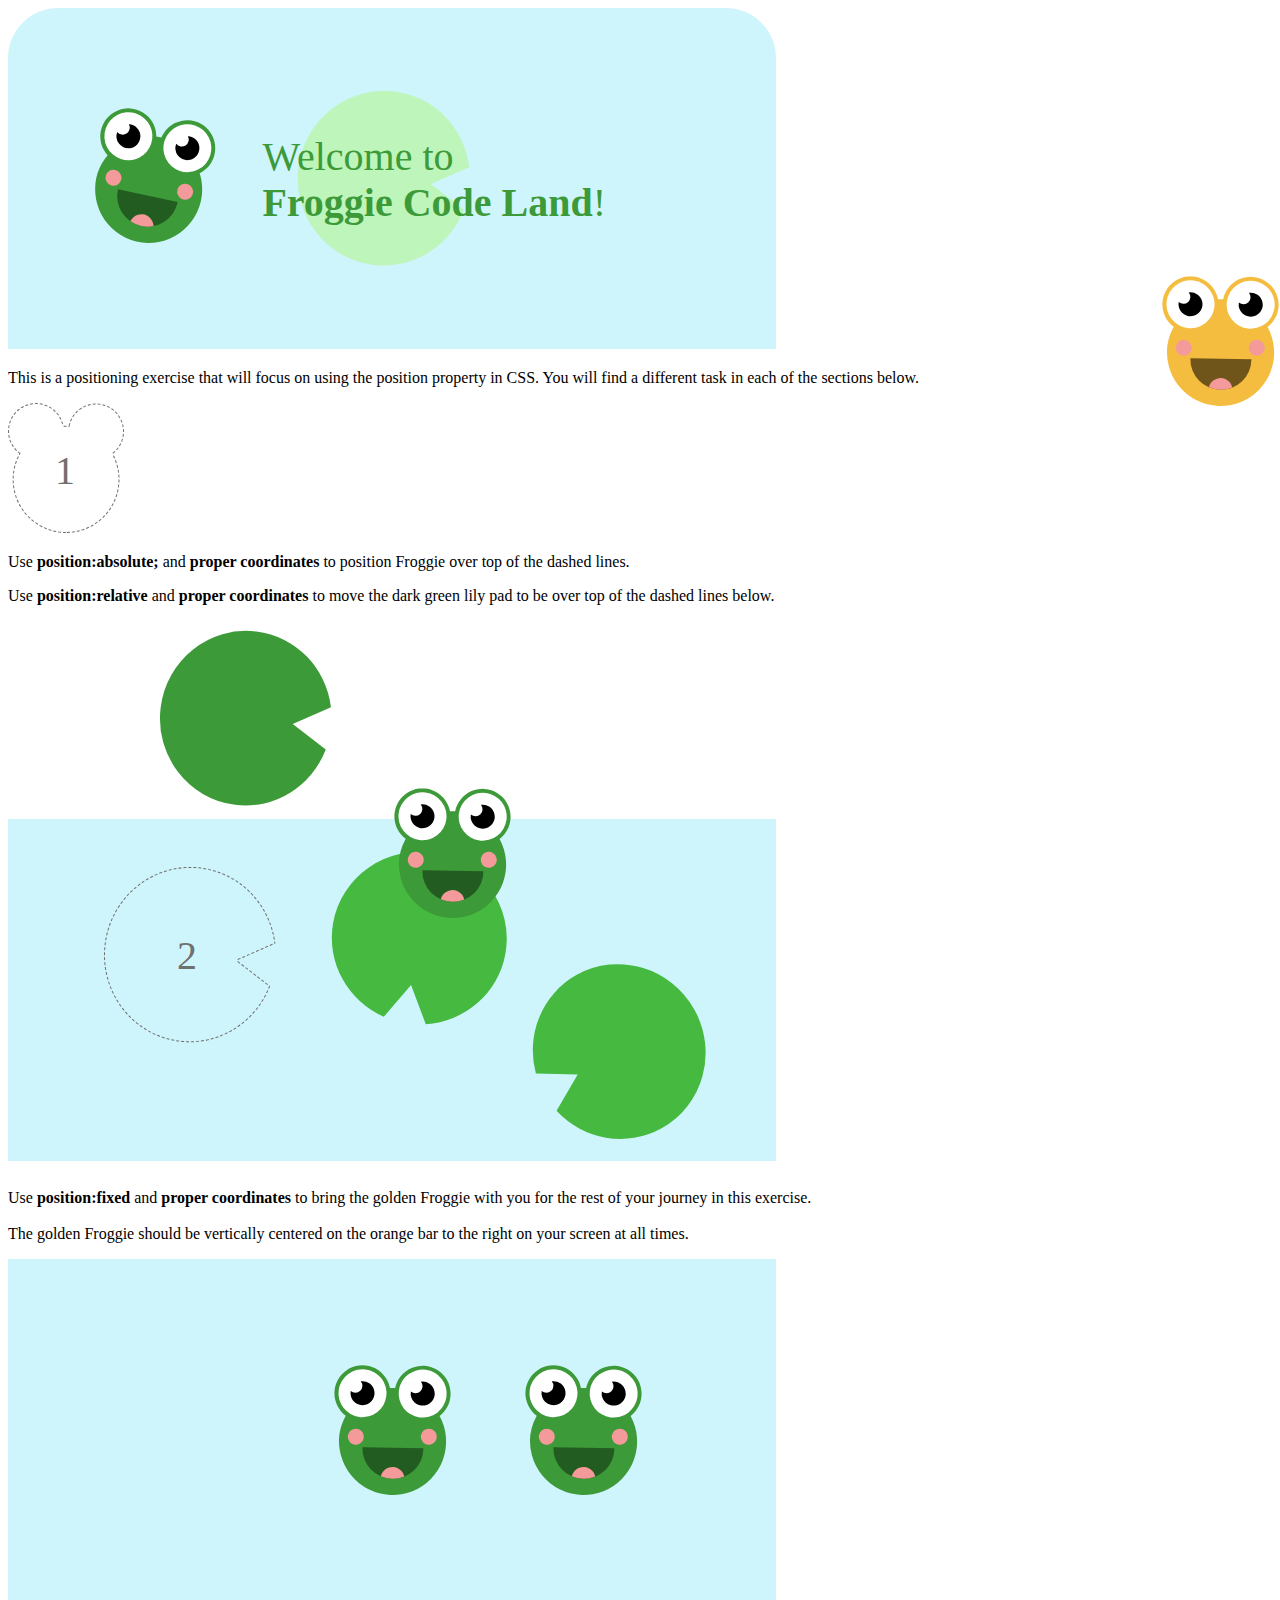
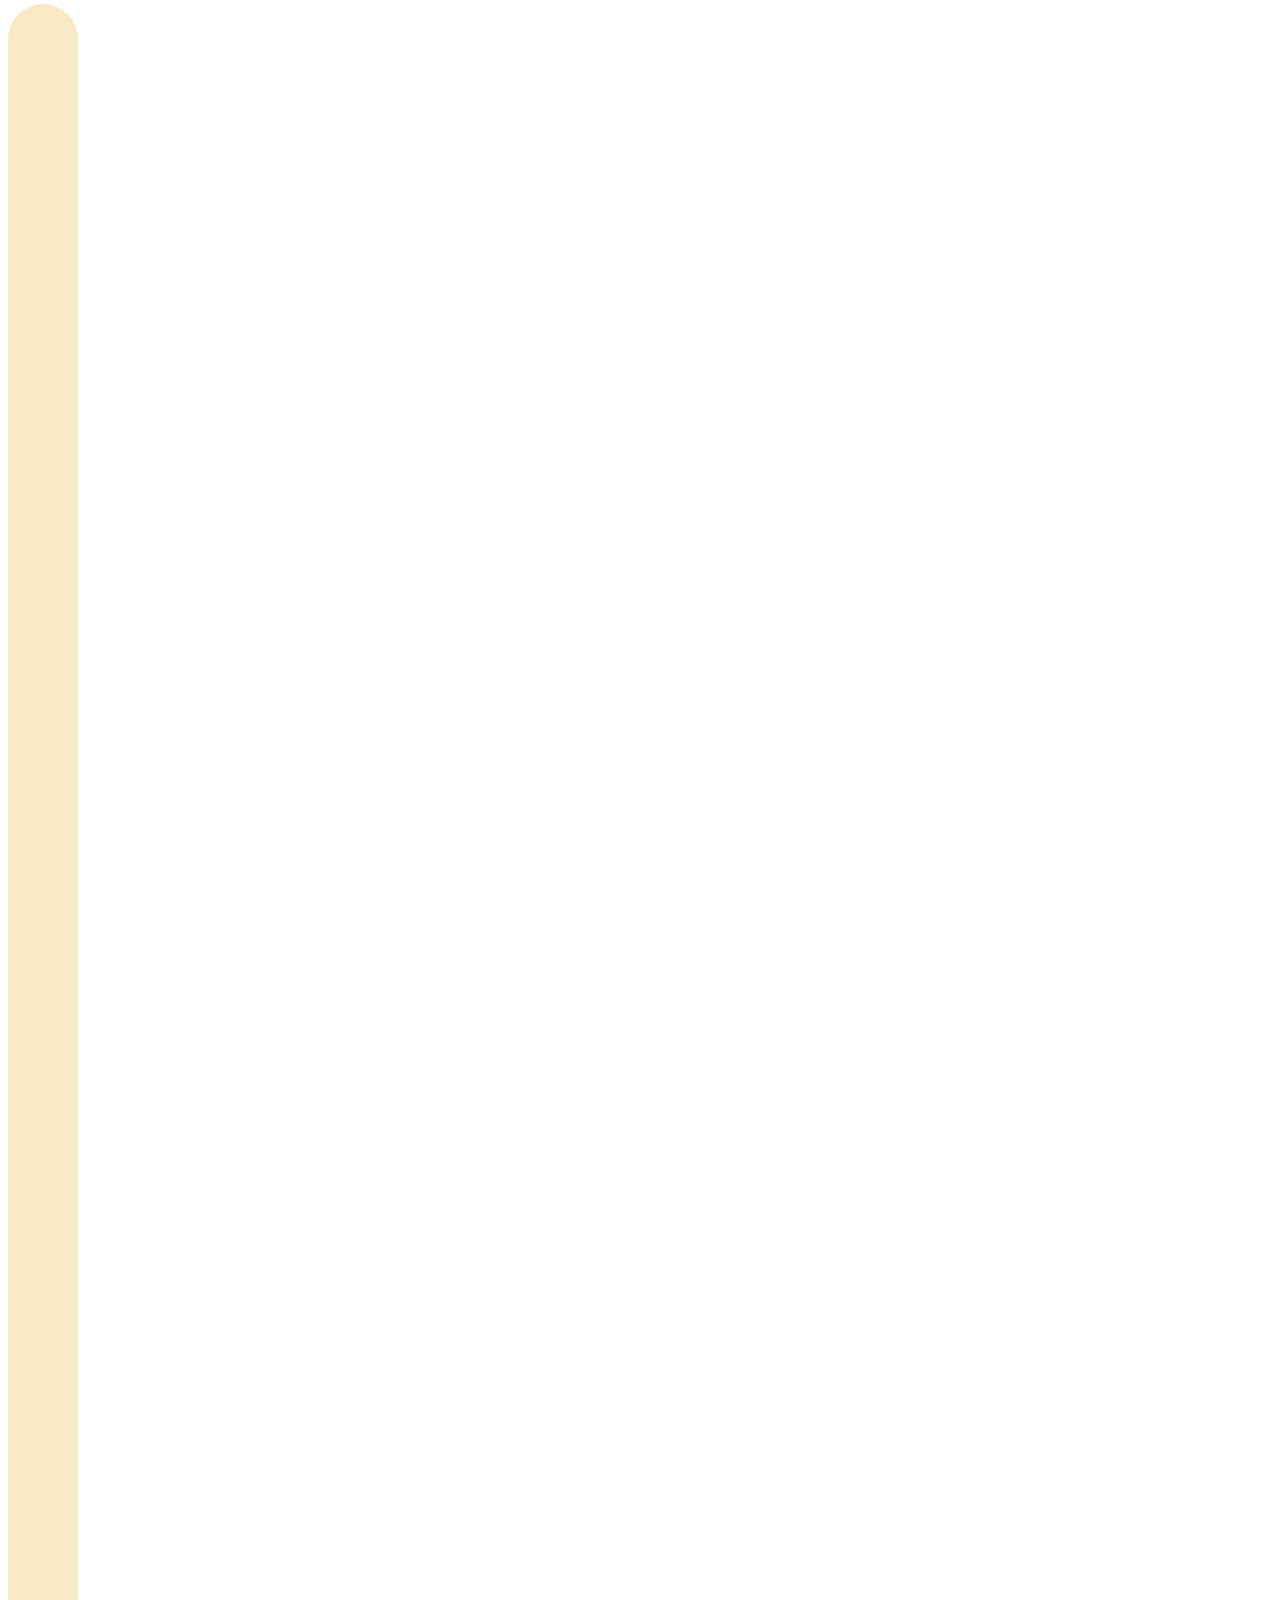
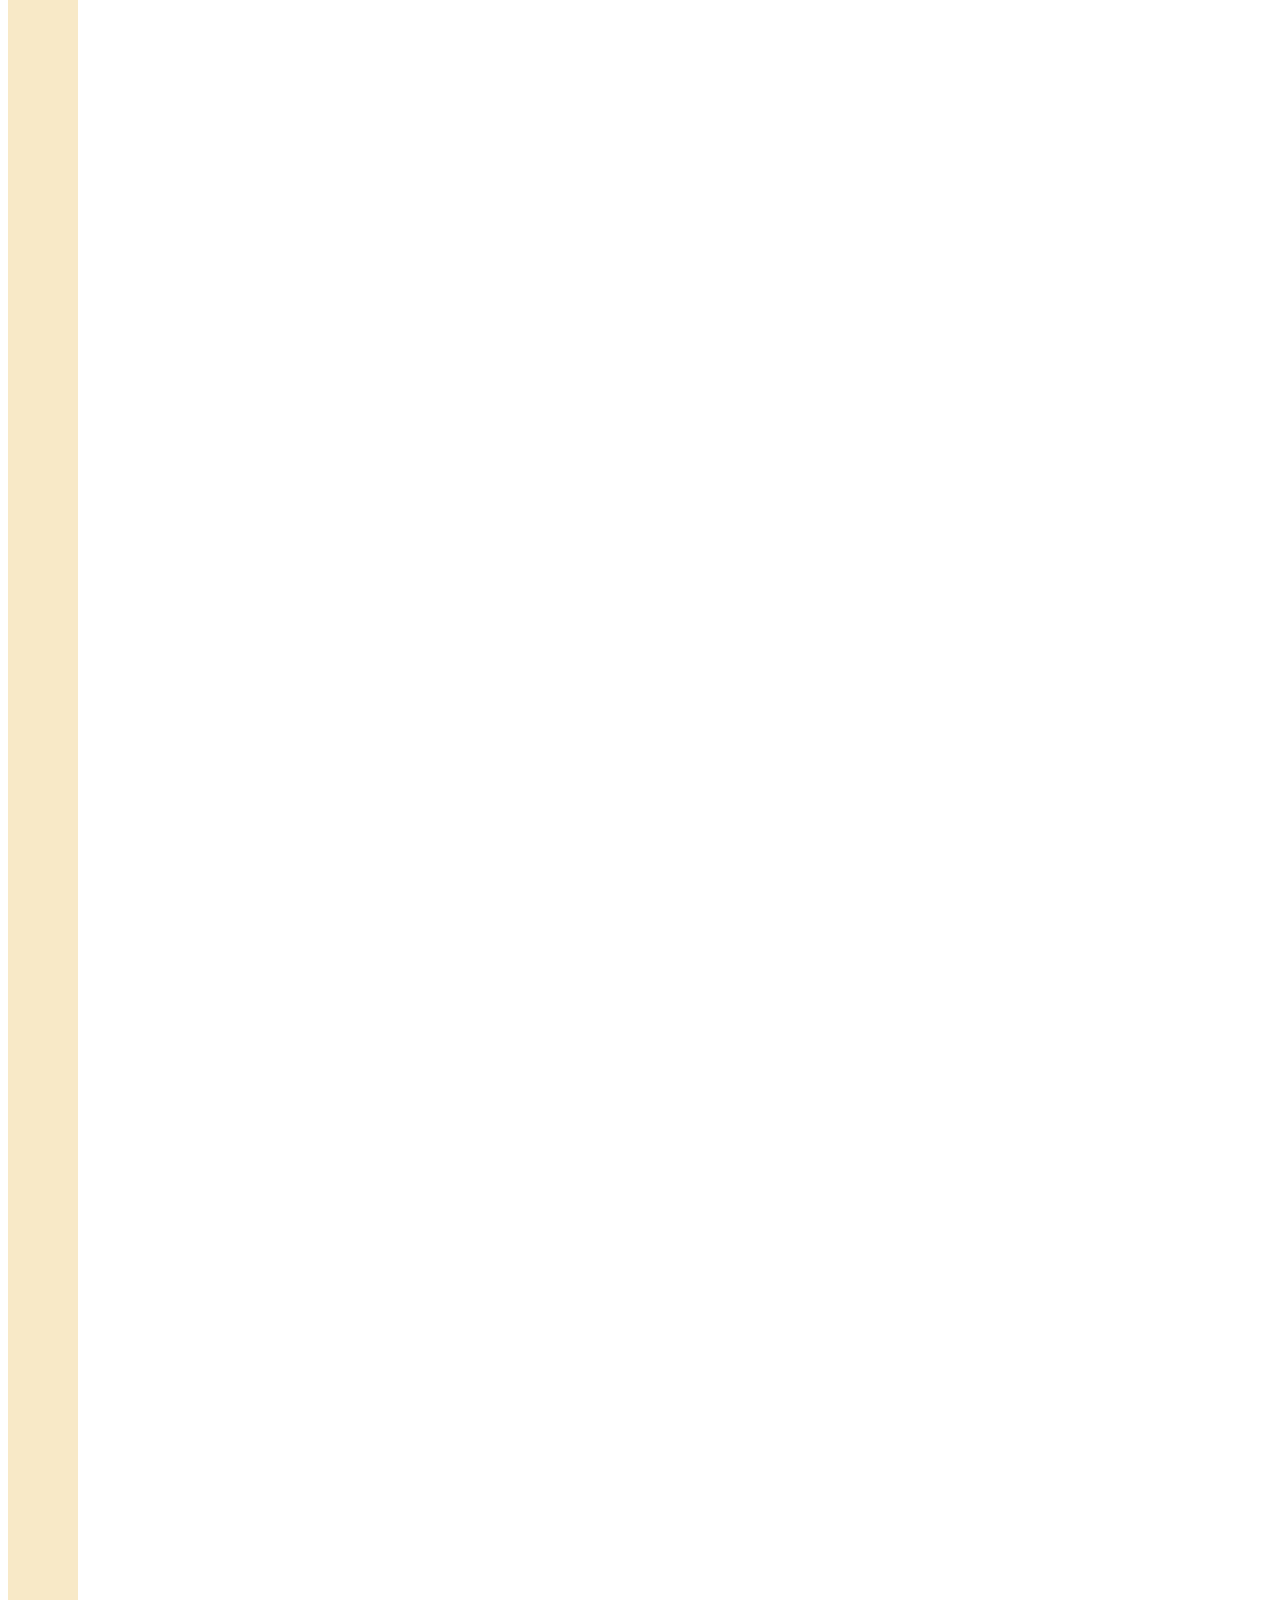
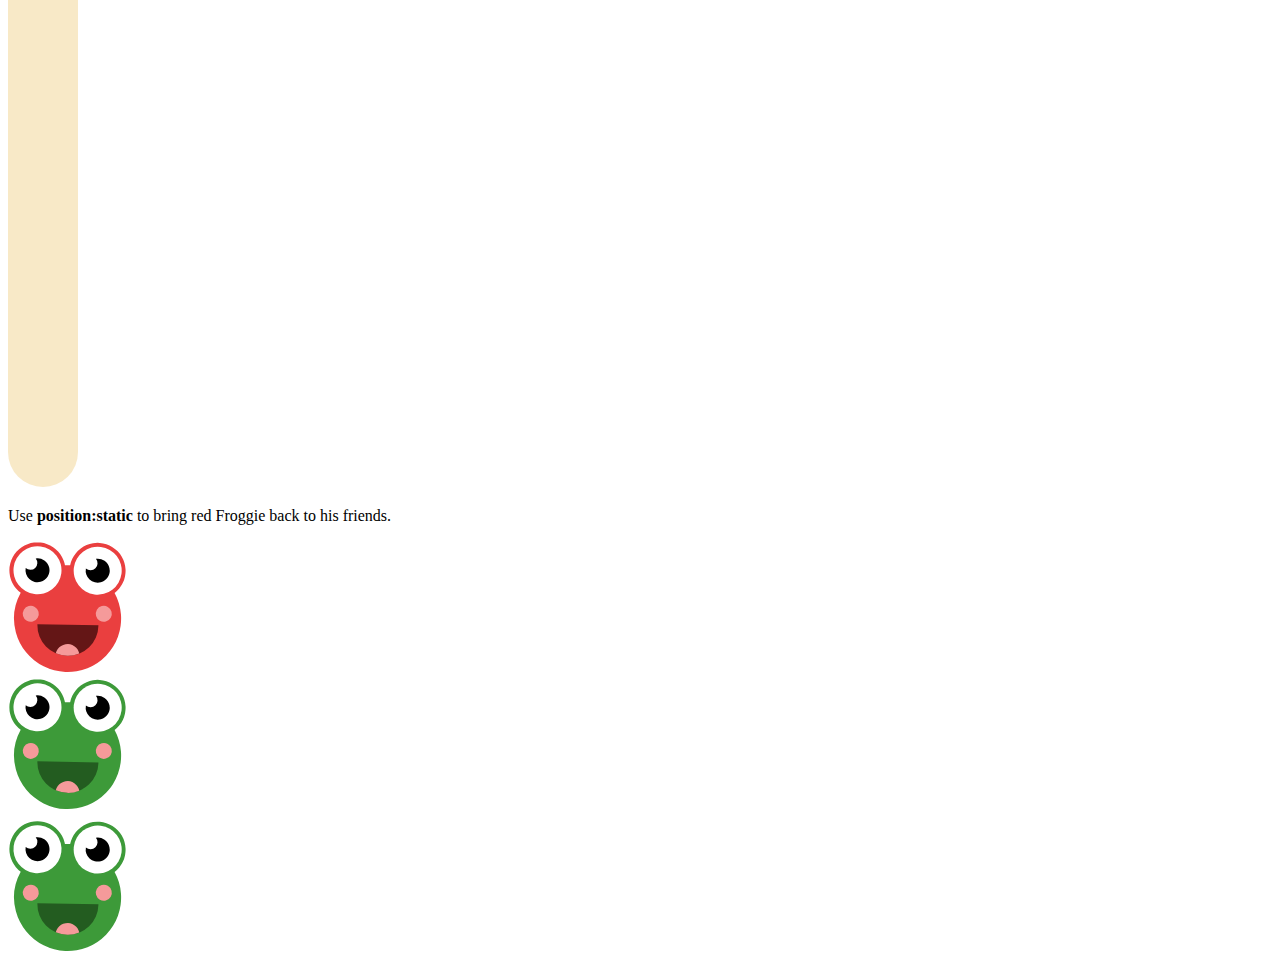
<file: ex3_student_file/index.html>
<!DOCTYPE html>
<html lang="en" dir="ltr">

<head>
  <meta charset="utf-8">
  <title>Exercise 3: Positioning Objects</title>
  <link href="https://fonts.googleapis.com/css?family=Space+Mono:400,400i,700&display=swap" rel="stylesheet">
  <link rel="stylesheet" href="https://jordanagk.github.io/ex3_positioning/assets/styles.css">
  <!-- <link rel="stylesheet" href="assets/answers.css"> -->
  <link rel="stylesheet" href="assets/answers.css">

</head>

<body>
  <div class="container">
    <!-- begin Intro section -->
    <img class="lineup" src="assets/header.svg" alt="">

    <div class="white-paragraph">
      <p>This is a positioning exercise that will focus on using the position property in CSS. You will find a different task in each of the sections below.</p>
    </div>
    <!-- end Intro section -->

    <!-- begin Absolute section -->
    <div id="pro-one" class="fix-blue">
      <img src="assets/frog-head-1.svg" alt="">
      <!-- Move the #green-froggie to sit over top of the frog-head-1.svg by using position:absolute and the proper coordinates. -->
      <img id="green-froggie" src="assets/green-froggie.svg" alt="">
      <p>Use <b>position:absolute;</b> and <b>proper coordinates</b> to position Froggie over top of the dashed lines.</p>
    </div>
    <!-- end Absolute Section -->

    <!-- Begin Relative Section -->
    <div class="white-paragraph">
      <p>Use <b>position:relative</b> and <b>proper coordinates</b> to move the dark green lily pad to be over top of the dashed lines below.</p>
    </div>
    <div class="rel-green">
      <!-- Move the #rel-lily-pad to sit over top of the dotted outline with the number 2 by using position:relative and the proper coordinates. -->
      <img id="rel-lily-pad" src="assets/lily-pad.svg" alt="">
    </div>
    <img class="lineup rel-blue" src="assets/rel-blue.svg" alt="">
    <!-- end Relative section -->

    <!-- begin Fixed section -->
    <div class="white-paragraph">
      <p>Use <b>position:fixed</b> and <b>proper coordinates</b> to bring the <span class="froggie gold">golden Froggie</span> with you for the rest of your journey in this exercise.<br>
        <br>The <span class="froggie gold">golden Froggie</span> should be vertically centered on the orange bar to the right on your screen at all times.</p>
    </div>
    <div class="pos-rel fix-blue">
      <img src="assets/fix-blue.svg" alt="">
      <!-- Move the #gold-froggie to sit over top of the orange rounded rectangle on the right side of the screen by using position:fixed and the proper coordinates. -->
      <img id="gold-froggie" src="assets/gold-froggie.svg" alt="">
    </div>
    <img id="fix-rec" class="lineup" src="assets/fix-rounded-rectangle.svg" alt="">
    <!-- end Fixed section -->

    <!-- begin Static section -->
    <div class="white-paragraph">
      <p>Use <b>position:static</b> to bring <span class="red froggie">red Froggie</span> back to his friends.</p>
    </div>
    <img id="red-froggie" src="assets/red-froggie.svg" alt="">
    <img class="dis-blo" src="assets/sta-frogs.svg" alt="">
    <!-- end Static section -->
  </div>
  <!-- end of .container div -->
</body>

</html>
</file>
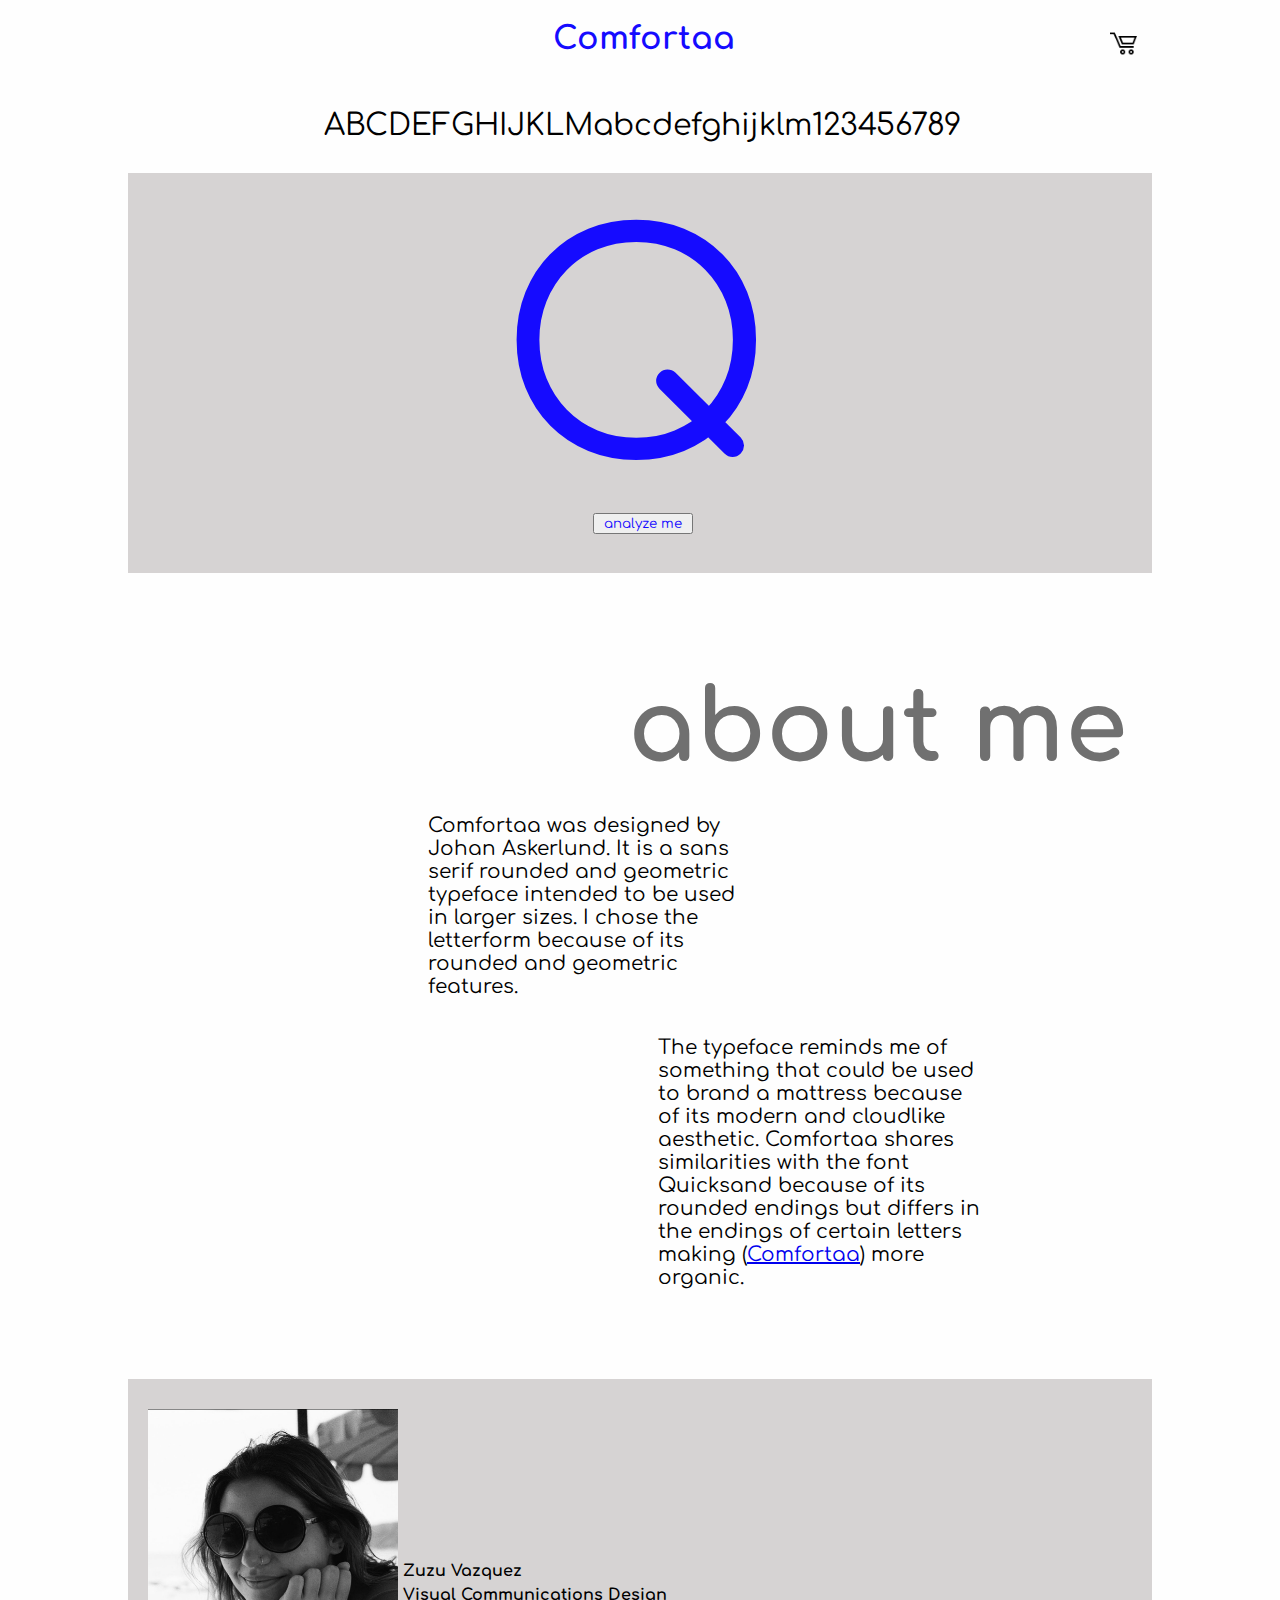
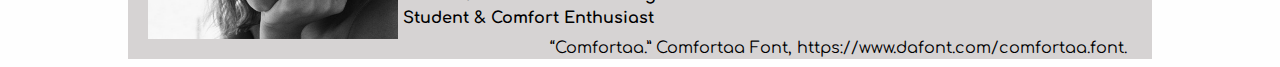
<file: project-one/index.html>
<!DOCTYPE html>
<html lang="en" dir="ltr">

<head>
  <link rel="stylesheet" href="assets/styles.css">
  <link href="https://fonts.googleapis.com/css?family=Comfortaa&display=swap" rel="stylesheet">
  <script src="https://ajax.googleapis.com/ajax/libs/jquery/1.12.4/jquery.min.js"></script>
  <script src="assets/toggle.jquery.js"></script>
  </head>

<body>

<div class="container">




<header>
<h1>Comfortaa</h1>

<img class="shoppingcart" id="shopcart" src="assets/shopping-cart-symbol-for-e-commerce (1).png" alt="cart">
</header>







<section id="alpha">ABCDEFGHIJKLMabcdefghijklm123456789</section>



<div class="letter-container">

  <h2> Q </h2>
    <img id="letter-analysis" src="assets/letter-analysis2.svg"  alt="uh oh!">
<div class="analyzebutton">
  <button id='button'> analyze me</button>
</div>
</div>

<div class="aboutcontainer">
  <h3>about me</h3>

  <p>Comfortaa was designed by Johan Askerlund. It is a sans serif rounded and geometric typeface intended to be used in larger sizes. I chose the letterform because of its rounded and geometric features. </p>

<br>

<div class="p1">
    The typeface reminds me of something that could be used to brand a mattress because of its modern and cloudlike aesthetic. Comfortaa shares similarities with the font Quicksand because of its rounded endings but differs in the endings of certain letters making (<a href="https://www.dafont.com/comfortaa.font">Comfortaa</a>) more organic.
  </div>

</div>

<footer>
  <img id="selfie" src="assets/bwselfie_web.jpg" alt=>

<div class="bio">
<h4>   Zuzu Vazquez </h4>

<h4>Visual Communications Design </h4>
<h4>Student &amp; Comfort Enthusiast</h4>
</div>



<div class="link">

“Comfortaa.” Comfortaa Font, https://www.dafont.com/comfortaa.font.

</div>
</footer>
</div>
  </body>
</html>
</file>
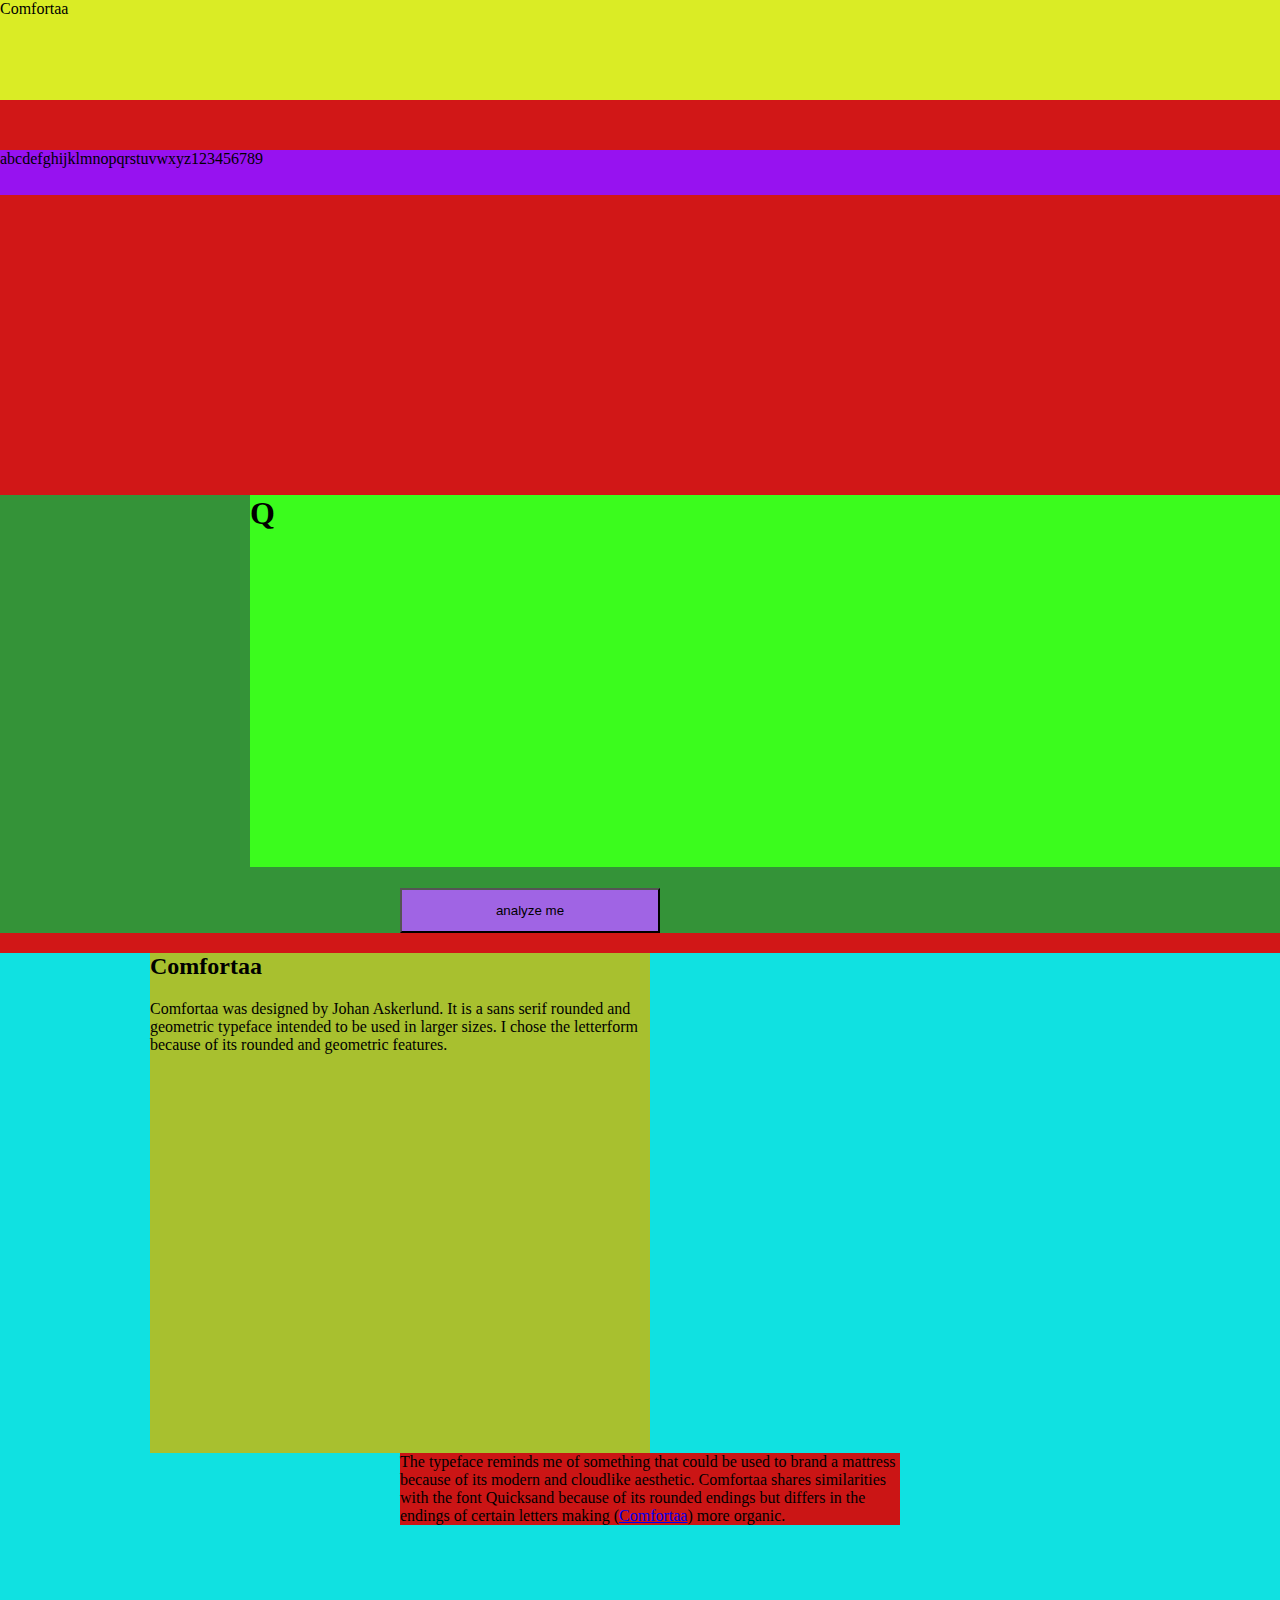
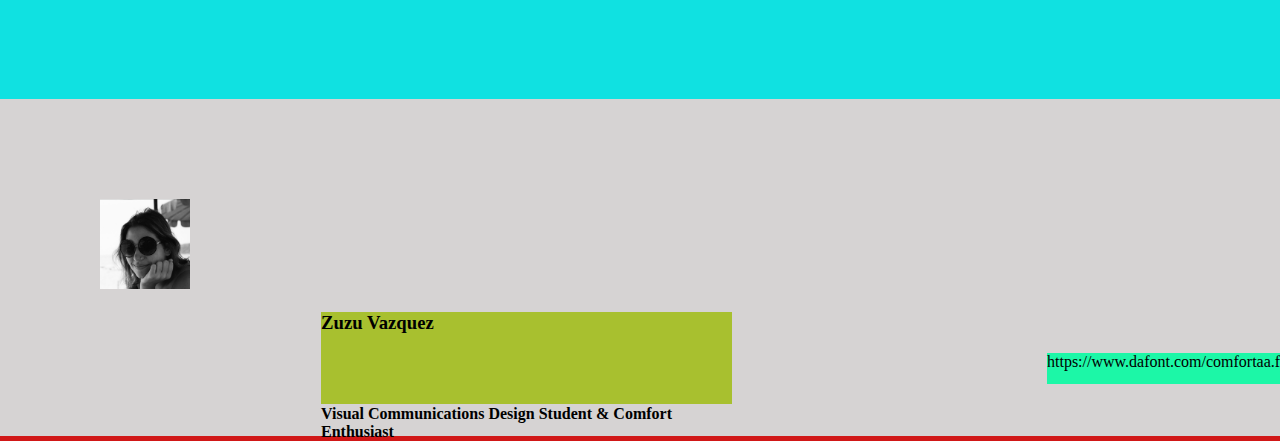
<file: project-one/wireframe.html>
<!DOCTYPE html>
<html lang="en" dir="ltr">

<head>
  <div class="t1"
  <title>Comfortaa</title>
  </div>
  <link rel="stylesheet" href="assets/wireframe-styles.css">
  <link href="https://fonts.googleapis.com/css?family=Comfortaa&display=swap" rel="stylesheet">
  </head>
<body>
<div>
<div class="letter-hyphen-set">
  <section>abcdefghijklmnopqrstuvwxyz123456789</section>
</div>
</div>

<div>

<div class="large-letter-group">
  <h1>Q</h1>

  <button> analyze me</button>
</div>


<div class="body-set">
  <div class="p-0">
    <div class="heading2">
  <h2>Comfortaa</h2>
  </div>
  <p>Comfortaa was designed by Johan Askerlund. It is a sans serif rounded and geometric typeface intended to be used in larger sizes. I chose the letterform because of its rounded and geometric features. </p>
  </div>

<div class="p-1">
    <p1>The typeface reminds me of something that could be used to brand a mattress because of its modern and cloudlike aesthetic. Comfortaa shares similarities with the font Quicksand because of its rounded endings but differs in the endings of certain letters making (<a href="https://www.dafont.com/comfortaa.font">Comfortaa</a>) more organic.</p1>
    </div>




</div>


<footer>
  <img src="assets/bwselfie_web.jpg" alt=>
<div class="my-name">
<h3>Zuzu Vazquez</h3>
<div class="works-cited">
<p>https://www.dafont.com/comfortaa.font</p>
</div>

<h4>Visual Communications Design Student &amp; Comfort Enthusiast</h4>
</footer>


</body>

</html>
</file>
<file: ex3_student_file/assets/answers.css>
#green-froggie {
    position: absolute;
    bottom: -2%;
    left: 30.67%;
  }

  #rel-lily-pad {
    position: relative;
    bottom: -111%;
    left: 11.2%;
  }

  #gold-froggie {
      position: fixed;
      top: 30.5%;
      left: unset;
      z-index: 99;
      right: 0px;
    }

    #red-froggie {
    position: static;
    top: 2739px;
    right: 0;
    z-index: 30;
    display: block;
    margin-bottom: 6px;
}
</file>
<file: project-one/assets/styles.css>
body {
  background-color: #FEFEFE;
}

h1 {
  font-family: comfortaa;
  margin-left: 425px;
  color: #150BFF;

}

header {
  display: flex;
  background-color: #FEFEFE;
  position: fixed;
  z-index: 999;
  width: 100%;
  top:0;
}


#shopcart {
    width: 20pt;
    height: 20pt;
    margin-left: 375px;
    margin-bottom: 20px;
}


.container {
width: 1024px;
margin:0 auto;
}


section {
  border: 1px solid #FEFEFE;
  background-color: #FEFEFE;
  padding-top:100px;
  padding-right: 30px;
  padding-bottom: 30px;
  padding-left: 315px;
  font-size: large;
  font-family: comfortaa;

}

#alpha {
  font-size: 30px;
  position: relative;
  right: 120px;

}

.letter-container {
  background-color: #D6D3D3;
  height: 400px;
  margin-top: 0px;
  display: flex;
  z-index: 0;


}

#letter-analysis {
  font-family: comfortaa;
  visibility: hidden;
z-index:80;
position: absolute;
top: -6px;
left: 361.3px;
width: 315px;



}

#letter-analysis.visible {
  visibility: visible;
}
.letter-container {
  z-index: 70;
  position: relative;
}

h2 {
  color: #150BFF;
  font-size: 300px;
  font-family: comfortaa;
  font-weight: 400;
  background-color: #D6D3D3;
  position: absolute;
  top:-30px;
left: 370px;
  margin-top: 50px;


}

h3 {
  color: #707070;
  font-family: comfortaa;
  font-size: 100px;
  margin-bottom: 30px;
}

.analyzebutton {

  height:20px;
  font-family: comfortaa;
  position: absolute;
  top:340px;
  left: 365px;

}
#button {
  font-size: 10pt;
  width: 100px;
  color:#150BFF;
  font-family: comfortaa;
  margin-left: 100px;
}

.aboutcontainer {
    position: relative;
    margin-left: 500px;

    margin-bottom: 90px;

}

p {
  font-family: comfortaa;
  width: 322px;
  margin-left: -200px;
  font-size: 20px;
}

.p1 {
  font-family: comfortaa;
  width: 322px;
  margin-left:30px;
  font-size: 20px;
}



footer {
  font-family: comfortaa;
  background-color: #D6D3D3;
  display: flex;
  position: relative;

}

img {

  margin-left: 20px;
  margin-top: 30px;
  float: left;
  margin-bottom: 20px;
}




.bio {
  padding-left: 5px;
  padding-top: 170px;
  line-height: 2px;
}

.link {
position: absolute;
right: 25px;
top: 260px;
}

#selfie {
height: 230px;
width: 250px;
}
</file>
<file: project-one/assets/wireframe-styles.css>
body {
  padding:0;
  margin:0;
  background-color:#D11717;
}


.large-letter-group {
  dispay:flex;
  justify-content: center;
  align-items: flex-end;
  background-color: #349338
}

.large-letter-group h1 {
  background-color: #3BFC1D;
  height:372px;
  margin-top: 300px;
  margin-left: 250px;
}

.large-letter-group button {
  height:45px;
  width:260px;
  margin-left: 400px;
  background-color: #A064E4;

}

.letter-hyphen-set {
  height:45px;
  background-color: #9712F0;
  margin-top: 50px;
}

.body-set {
  height:746px;
  background-color:#10E1E1;
}

.works-cited {
  height: 31px;
  width:303px;
  background-color: #1CF7A7;
  margin-left: 726px;
}
.my-name {
  height:92px;
  width:411px;
  background-color: #A8C02F;
  margin-bottom: 123px;
  margin-left: 321px;

}

footer {
  height: 337px;
  background-color: #D6D3D3;
}

.t1 {
  height: 100px;
  background-color: #DAEC25;
}

.p-0 {
  height: 500px;
  width: 500px;
  background-color: #A8C02F;
  margin-left: 150px;
}

.p-1{
  height 500px;
  width:500px;
  background-color: #CB1515;
  margin-left: 400px;
}

.h2{
  height:300px;
  width:500px;
  background-color: #084444;
  margin-left: 300px;
}

img {
  height: 90px;
  width:90px;
  margin-left: 100px;
  margin-top: 100px;
}
</file>
